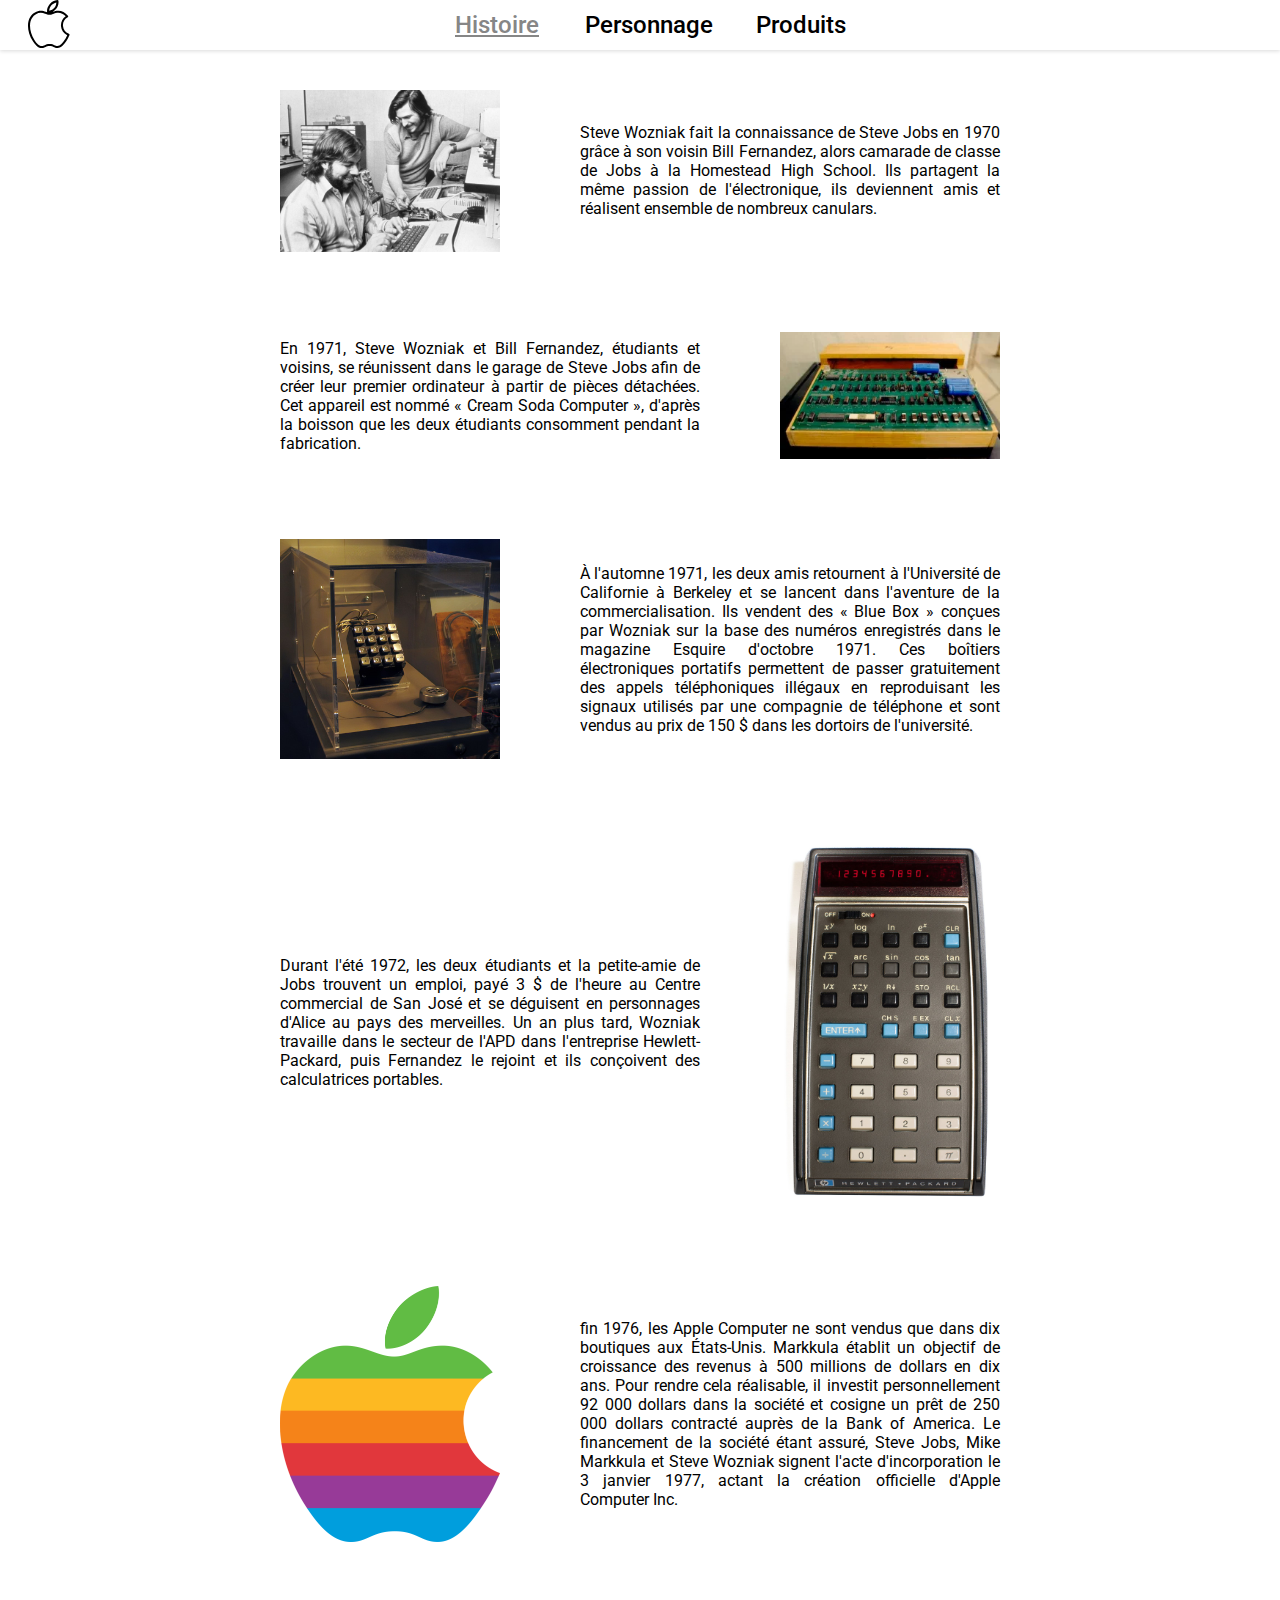
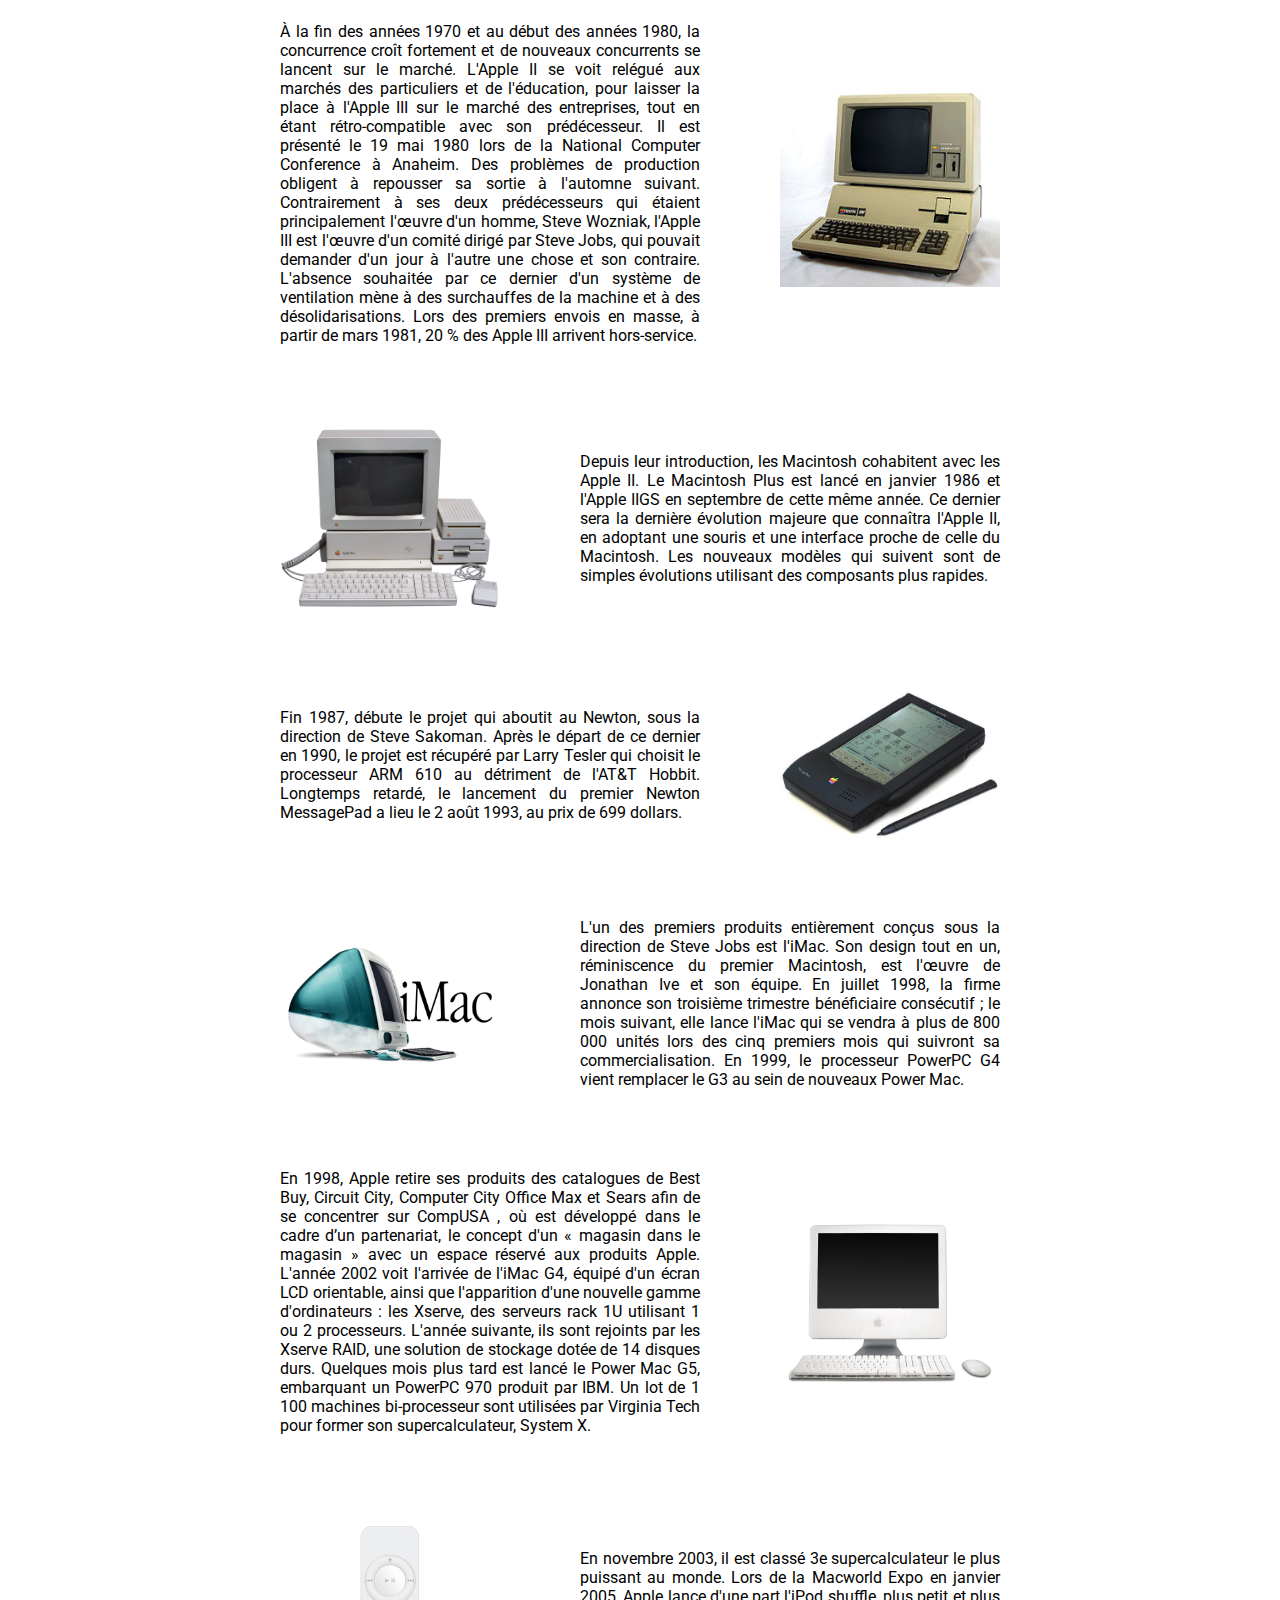
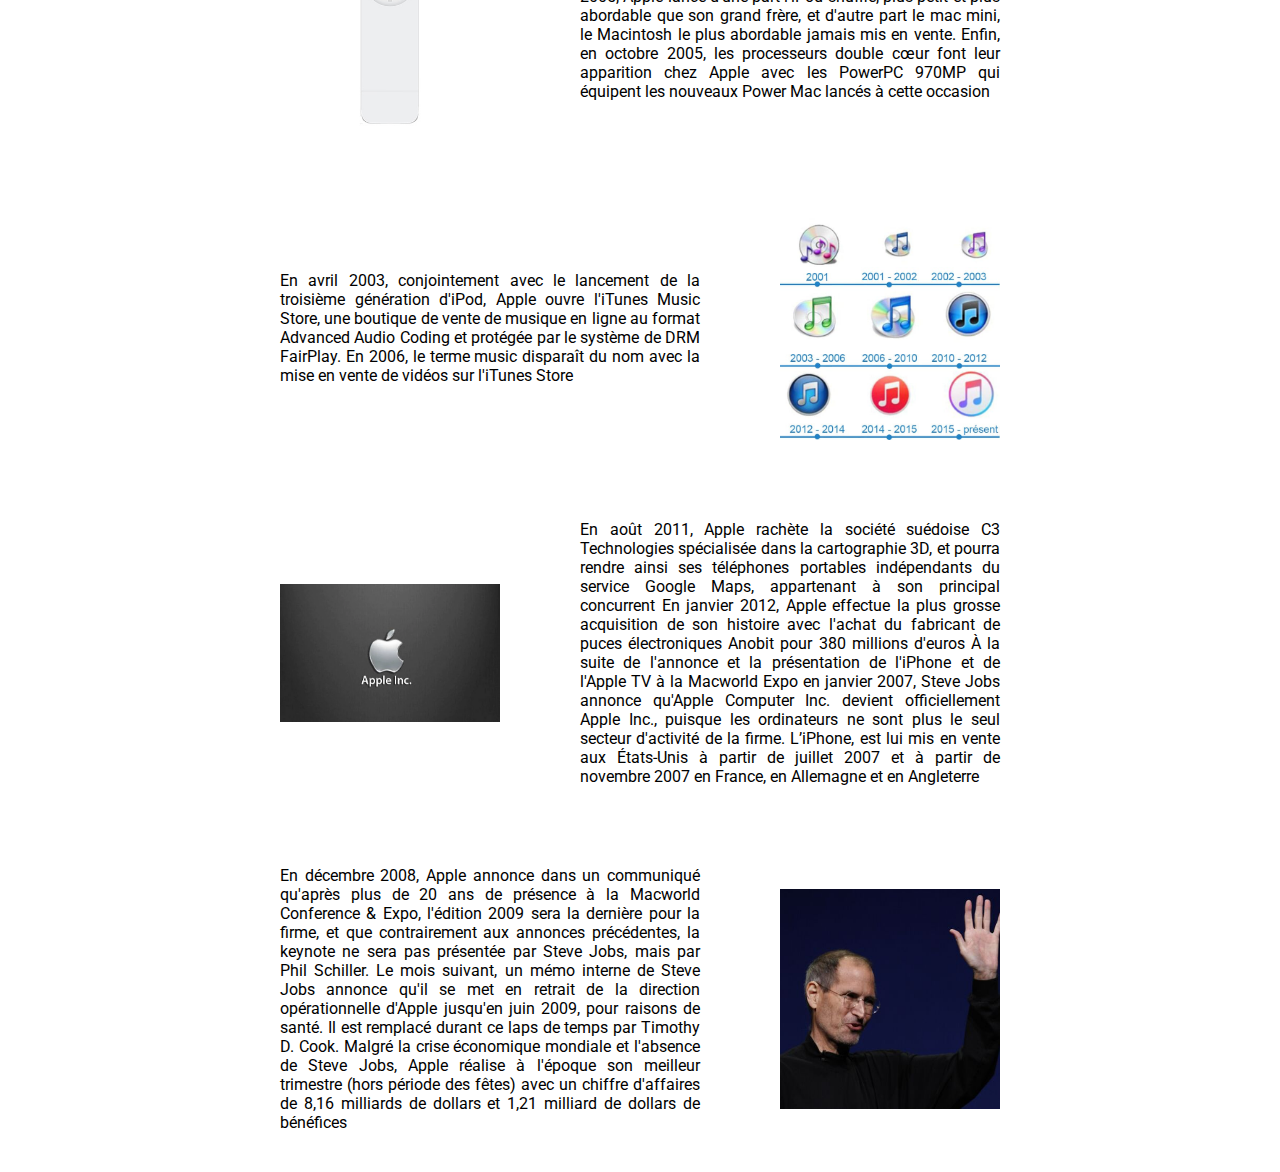
<file: HTML/histoire.html>
<!DOCTYPE html>
<html lang="fr">

<head>
	<meta charset="UTF-8">
	<meta http-equiv="X-UA-Compatible" content="IE=edge">
	<meta name="viewport" content="width=device-width, initial-scale=1.0">
	<!--=============== DESCRIPTION ===============-->
	<meta name="description" content="Page web de projet binôme HTML-CSS">
	<!--=============== STYLE ===============-->
	<link rel="stylesheet" href="../CSS/nav.css">
	<link rel="stylesheet" href="../CSS/history.css">
	<title>Website</title>
</head>

<body>
	<header class="header" id="header">
		<nav class="nav container">
			<a href="../index.html" class="logo"><img class="nav__logo" src="../asset/img/svg/icons8-mac-os-50.svg" alt="logo apple">

				<img src="../asset/img/png/Apple_Black/icons8-mac-os-48.png" class="nav__logo2" alt="logo apple 2"></a>

			<!--<div class="nav__language">
					<a href="./en/main-en.html" class="nav__EN active-lang">EN</a>
					<i class="uil uil-minus nav__separation"></i>
					<a href="./fr/main-fr.html" class="nav__FR">FR</a>
				</div>-->

		</nav>
		<nav class="nav__menu" id="nav-menu">
			<ul class="nav__list grid">

				<li class="nav__item">
					<a href="./histoire.html" class="nav__link history__link">
						Histoire
					</a>
				</li>

				<li class="nav__item">
					<a href="./personnages.html" class="nav__link perso__link">
						Personnage
					</a>
				</li>

				<li class="nav__item">
					<a href="./produits.html" class="nav__link products__link">
						Produits
					</a>
				</li>

			</ul>
		</nav>
		<div class="empty">

		</div>
	</header>
	<main class="main" id="main">

		<section class="main-1">
			<img src="../asset/img/jpg/wozniak-jobs.webp" alt="Photo des debut de Steve Wozniak et Steve Jobs">
			<p>Steve Wozniak fait la connaissance de Steve Jobs en 1970 grâce à son voisin Bill Fernandez, alors
				camarade de classe de Jobs à la Homestead High School. Ils partagent la même passion de l'électronique,
				ils deviennent amis et réalisent ensemble de nombreux canulars.</p>
		</section>

		<section class="main-2">
			<img src="../asset/img/jpg/Cream_Soda_Computer.webp" alt="Machine Cream Soda Computeur">
			<p> En 1971, Steve Wozniak et Bill Fernandez, étudiants et voisins, se réunissent dans le garage de Steve
				Jobs afin de créer leur premier ordinateur à partir de pièces détachées.
				Cet appareil est nommé « Cream Soda Computer », d'après la boisson que les deux étudiants consomment
				pendant la fabrication. </p>
		</section>

		<section class="main-1">
			<img src="../asset/img/jpg/blue_box-2.jpg" alt="Machine BlueBox">
			<p> À l'automne 1971, les deux amis retournent à l'Université de Californie à Berkeley et se lancent dans
				l'aventure de la commercialisation.
				Ils vendent des « Blue Box » conçues par Wozniak sur la base des numéros enregistrés dans le magazine
				Esquire d'octobre 1971.
				Ces boîtiers électroniques portatifs permettent de passer gratuitement des appels téléphoniques illégaux
				en reproduisant les signaux utilisés par une compagnie de téléphone
				et sont vendus au prix de 150 $ dans les dortoirs de l'université.</p>

		</section>

		<section class="main-2">
			<img src="../asset/img/jpg/HP-35_Red_Dot.jpg" alt="Calculatrice Hewlett-Packard (HP) de 1972">
			<p> Durant l'été 1972, les deux étudiants et la petite-amie de Jobs trouvent un emploi,
				payé 3 $ de l'heure au Centre commercial de San José et se déguisent en personnages d'Alice au pays des
				merveilles. Un an plus tard,
				Wozniak travaille dans le secteur de l'APD dans l'entreprise Hewlett-Packard, puis Fernandez le rejoint
				et ils conçoivent des calculatrices portables. </p>
		</section>

		<section class="main-1">
			<img src="../asset/img/png/Apple_Computer_Logo_rainbow.svg.png" alt="Logo Apple de 1977, Apple Rainbow">
			<p> fin 1976, les Apple Computer ne sont vendus que dans dix boutiques aux États-Unis.
				Markkula établit un objectif de croissance des revenus à 500 millions de dollars en dix ans.
				Pour rendre cela réalisable, il investit personnellement 92 000 dollars dans la société et cosigne un
				prêt de 250 000 dollars contracté auprès de la Bank of America.
				Le financement de la société étant assuré, Steve Jobs, Mike Markkula et Steve Wozniak signent l'acte
				d'incorporation le 3 janvier 1977,
				actant la création officielle d'Apple Computer Inc.</p>
		</section>

		<section class="main-2">
			<img src="../asset/img/jpg/260px-Apple3.jpg" alt="Ordinateur Apple 3">
			<p> À la fin des années 1970 et au début des années 1980, la concurrence croît fortement et de nouveaux
				concurrents se lancent sur le marché.
				L'Apple II se voit relégué aux marchés des particuliers et de l'éducation, pour laisser la place à
				l'Apple III sur le marché des entreprises, tout en étant rétro-compatible avec son prédécesseur.
				Il est présenté le 19 mai 1980 lors de la National Computer Conference à Anaheim. Des problèmes de
				production obligent à repousser sa sortie à l'automne suivant. Contrairement à ses deux prédécesseurs
				qui étaient principalement l'œuvre d'un homme, Steve Wozniak, l'Apple III est l'œuvre d'un comité dirigé
				par Steve Jobs, qui pouvait demander d'un jour à l'autre une chose et son contraire.
				L'absence souhaitée par ce dernier d'un système de ventilation mène à des surchauffes de la machine et à
				des désolidarisations. Lors des premiers envois en masse, à partir de mars 1981, 20 % des Apple III
				arrivent hors-service. </p>
		</section>

		<section class="main-1">
			<img src="../asset/img/jpg/Apple-IIGS-Woz-edition2.webp"
				alt="L'Apple IIGS, derniere evolution de l'Apple 2">
			<p> Depuis leur introduction, les Macintosh cohabitent avec les Apple II. Le Macintosh Plus est lancé en
				janvier 1986 et l'Apple IIGS en septembre de cette même année.
				Ce dernier sera la dernière évolution majeure que connaîtra l'Apple II, en adoptant une souris et une
				interface proche de celle du Macintosh.
				Les nouveaux modèles qui suivent sont de simples évolutions utilisant des composants plus rapides. </p>
		</section>

		<section class="main-2">
			<img src="../asset/img/jpg/Apple-Newton.jpg" alt="Photo Newton MessagePad ">
			<p> Fin 1987, débute le projet qui aboutit au Newton, sous la direction de Steve Sakoman.
				Après le départ de ce dernier en 1990, le projet est récupéré par Larry Tesler qui choisit le processeur
				ARM 610 au détriment de l'AT&T Hobbit.
				Longtemps retardé, le lancement du premier Newton MessagePad a lieu le 2 août 1993, au prix de 699
				dollars. </p>
		</section>

		<section class="main-1">
			<img src="../asset/img/jpg/maxresdefault.jpg" alt="Premier iMac">
			<p> L'un des premiers produits entièrement conçus sous la direction de Steve Jobs est l'iMac.
				Son design tout en un, réminiscence du premier Macintosh, est l'œuvre de Jonathan Ive et son équipe. En
				juillet 1998,
				la firme annonce son troisième trimestre bénéficiaire consécutif ; le mois suivant,
				elle lance l'iMac qui se vendra à plus de 800 000 unités lors des cinq premiers mois qui suivront sa
				commercialisation.
				En 1999, le processeur PowerPC G4 vient remplacer le G3 au sein de nouveaux Power Mac. </p>
		</section>

		<section class="main-2">
			<img src="../asset/img/jpg/IMac_G5_Rev._A_front.jpg" alt="PPhoto de l'iMac G5">
			<p> En 1998, Apple retire ses produits des catalogues de Best Buy, Circuit City, Computer City Office Max et
				Sears afin de se concentrer sur CompUSA ,
				où est développé dans le cadre d’un partenariat, le concept d'un « magasin dans le magasin » avec un
				espace réservé aux produits Apple.
				L'année 2002 voit l'arrivée de l'iMac G4, équipé d'un écran LCD orientable, ainsi que l'apparition d'une
				nouvelle gamme d'ordinateurs :
				les Xserve, des serveurs rack 1U utilisant 1 ou 2 processeurs.
				L'année suivante, ils sont rejoints par les Xserve RAID, une solution de stockage dotée de 14 disques
				durs. Quelques mois plus tard est lancé le Power Mac G5, embarquant un PowerPC 970 produit par IBM. Un
				lot de 1 100 machines bi-processeur sont utilisées par Virginia Tech pour former son supercalculateur,
				System X. </p>
		</section>

		<section class="main-1">
			<img src="../asset/img/jpg/ipod-shuffle-1st-gen.jpg"
				alt="Photo du premier lecteur musique de Apple, le iPod shuffle">
			<p> En novembre 2003, il est classé 3e supercalculateur le plus puissant au monde. Lors de la Macworld Expo
				en janvier 2005,
				Apple lance d'une part l'iPod shuffle, plus petit et plus abordable que son grand frère, et d'autre part
				le mac mini, le Macintosh le plus abordable jamais mis en vente.
				Enfin, en octobre 2005, les processeurs double cœur font leur apparition chez Apple avec les PowerPC
				970MP qui équipent les nouveaux Power Mac lancés à cette occasion </p>
		</section>

		<section class="main-2">
			<img src="../asset/img/jpg/Itunes-Logo-histoire.jpg" alt="logo historique de Itunes Music">
			<p> En avril 2003, conjointement avec le lancement de la troisième génération d'iPod, Apple ouvre l'iTunes
				Music Store,
				une boutique de vente de musique en ligne au format Advanced Audio Coding et protégée par le système de
				DRM FairPlay.
				En 2006, le terme music disparaît du nom avec la mise en vente de vidéos sur l'iTunes Store </p>
		</section>

		<section class="main-1">
			<img src="../asset/img/jpg/apple_647_040116105516.webp" alt="Apple Computer Inc. devient Apple Inc.">
			<p> En août 2011, Apple rachète la société suédoise C3 Technologies spécialisée dans la cartographie 3D,
				et pourra rendre ainsi ses téléphones portables indépendants du service Google Maps, appartenant à son
				principal concurrent
				En janvier 2012, Apple effectue la plus grosse acquisition de son histoire avec l'achat du fabricant de
				puces électroniques Anobit pour 380 millions d'euros
				À la suite de l'annonce et la présentation de l'iPhone et de l'Apple TV à la Macworld Expo en janvier
				2007,
				Steve Jobs annonce qu'Apple Computer Inc. devient officiellement Apple Inc., puisque les ordinateurs ne
				sont plus le seul secteur d'activité de la firme.
				L’iPhone, est lui mis en vente aux États-Unis à partir de juillet 2007 et à partir de novembre 2007 en
				France, en Allemagne et en Angleterre </p>
		</section>

		<section class="main-2">
			<img src="../asset/img/jpg/steve-jobs-demissionne-d-apple.jpg" alt="Aurevoir Steve Jobs">
			<p> En décembre 2008, Apple annonce dans un communiqué qu'après plus de 20 ans de présence à la Macworld
				Conference & Expo,
				l'édition 2009 sera la dernière pour la firme, et que contrairement aux annonces précédentes, la keynote
				ne
				sera pas présentée par Steve Jobs, mais par Phil Schiller.
				Le mois suivant, un mémo interne de Steve Jobs annonce qu'il se met en retrait de la direction
				opérationnelle d'Apple jusqu'en juin 2009, pour raisons de santé.
				Il est remplacé durant ce laps de temps par Timothy D. Cook. Malgré la crise économique mondiale et
				l'absence de Steve Jobs,
				Apple réalise à l'époque son meilleur trimestre (hors période des fêtes) avec un chiffre d'affaires de
				8,16
				milliards de dollars
				et 1,21 milliard de dollars de bénéfices </p>
		</section>

	</main>
</body>

</html>
</file>
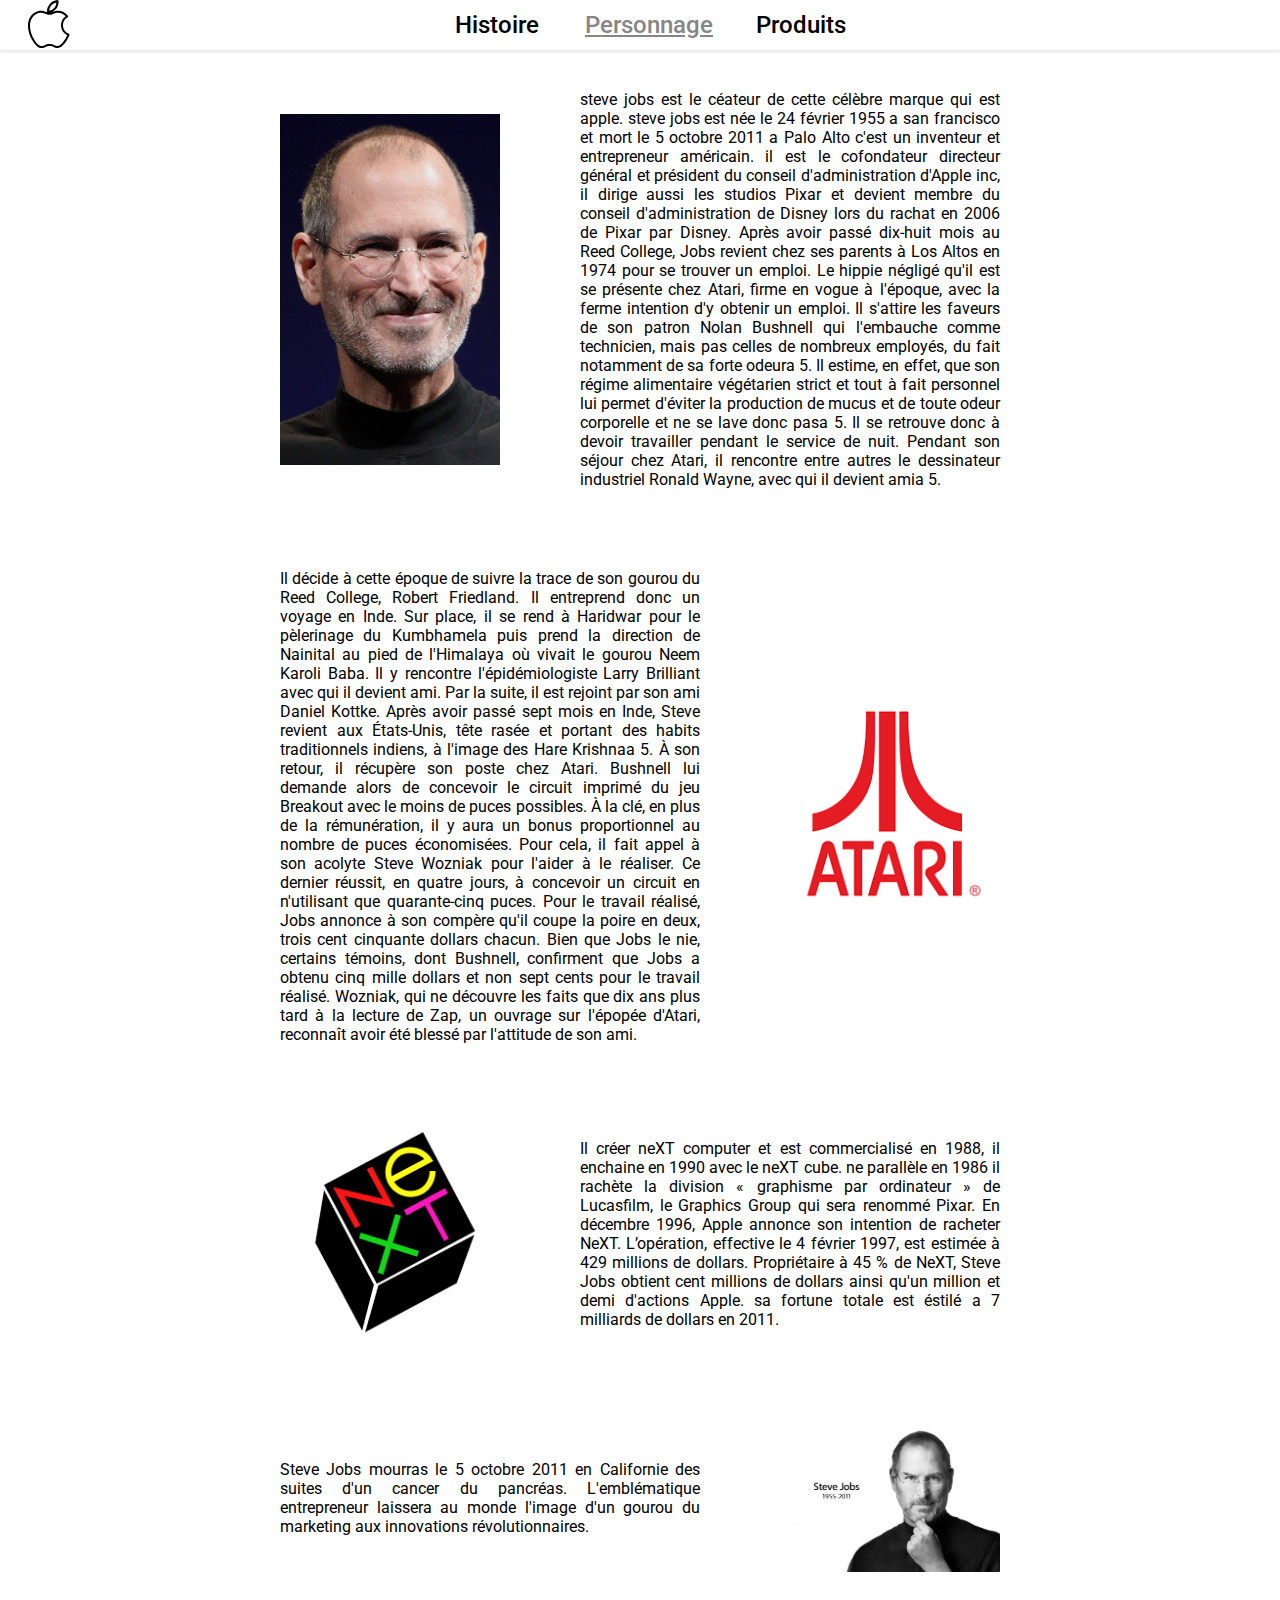
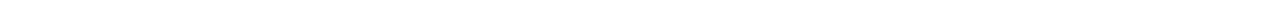
<file: HTML/personnages.html>
<!DOCTYPE html>
<html lang="fr">

<head>
	<meta charset="UTF-8">
	<meta http-equiv="X-UA-Compatible" content="IE=edge">
	<meta name="viewport" content="width=device-width, initial-scale=1.0">
	<!--=============== DESCRIPTION ===============-->
	<meta name="description" content="Page web de projet binôme HTML-CSS">
	<!--=============== STYLE ===============-->
	<link rel="stylesheet" href="../CSS/nav.css">
	<link rel="stylesheet" href="../CSS/perso.css">
	<title>Website</title>
</head>

<body>
	<header class="header" id="header">
		<nav class="nav container">
			<a href="../index.html" class="logo"><img class="nav__logo" src="../asset/img/svg/icons8-mac-os-50.svg"alt="logo apple" srcset="">

				<img src="../asset/img/png/Apple_Black/icons8-mac-os-48.png" class="nav__logo2" alt="logo apple 2"></a>

			<!--<div class="nav__language">
					<a href="./en/main-en.html" class="nav__EN active-lang">EN</a>
					<i class="uil uil-minus nav__separation"></i>
					<a href="./fr/main-fr.html" class="nav__FR">FR</a>
				</div>-->

		</nav>
		<nav class="nav__menu" id="nav-menu">
			<ul class="nav__list grid">

				<li class="nav__item">
					<a href="./histoire.html" class="nav__link history__link">
						Histoire
					</a>
				</li>

				<li class="nav__item">
					<a href="./personnages.html" class="nav__link perso__link">
						Personnage
					</a>
				</li>

				<li class="nav__item">
					<a href="./produits.html" class="nav__link products__link">
						Produits
					</a>
				</li>

			</ul>
		</nav>
		<div class="empty">

		</div>
	</header>
	<main class="main">
		<section class="main-1">
			<img src="../asset/img/jpg/Steve_Jobs_Headshot_2010-CROP2.jpg" alt="Portrait Steve Jobs">
			<p>
				steve jobs est le céateur de cette célèbre marque qui est apple. steve jobs est née le 24 février 1955 a
				san
				francisco et mort le 5 octobre 2011 a Palo Alto
				c'est un inventeur et entrepreneur américain. il est le cofondateur directeur général et président du
				conseil d'administration d'Apple inc, il dirige aussi les studios Pixar et devient membre du conseil
				d'administration de Disney lors du rachat en 2006 de Pixar par Disney.
				Après avoir passé dix-huit mois au Reed College, Jobs revient chez ses parents à Los Altos en 1974 pour
				se
				trouver un emploi. Le hippie négligé qu'il est se présente chez Atari, firme en vogue à l'époque, avec
				la
				ferme intention d'y obtenir un emploi. Il s'attire les faveurs de son patron Nolan Bushnell qui
				l'embauche
				comme technicien, mais pas celles de nombreux employés, du fait notamment de sa forte odeura 5. Il
				estime,
				en effet, que son régime alimentaire végétarien strict et tout à fait personnel lui permet d'éviter la
				production de mucus et de toute odeur corporelle et ne se lave donc pasa 5. Il se retrouve donc à devoir
				travailler pendant le service de nuit. Pendant son séjour chez Atari, il rencontre entre autres le
				dessinateur industriel Ronald Wayne, avec qui il devient amia 5.
			</p>
		</section>

		<section class="main-2">
			<img src="../asset/img/png/images.png" alt="logo Atari">
			<p>
				Il décide à cette époque de suivre la trace de son gourou du Reed College, Robert Friedland. Il
				entreprend
				donc un voyage en Inde. Sur place, il se rend à Haridwar pour le pèlerinage du Kumbhamela puis prend la
				direction de Nainital au pied de l'Himalaya où vivait le gourou Neem Karoli Baba. Il y rencontre
				l'épidémiologiste Larry Brilliant avec qui il devient ami. Par la suite, il est rejoint par son ami
				Daniel
				Kottke. Après avoir passé sept mois en Inde, Steve revient aux États-Unis, tête rasée et portant des
				habits
				traditionnels indiens, à l'image des Hare Krishnaa 5. À son retour, il récupère son poste chez Atari.
				Bushnell lui demande alors de concevoir le circuit imprimé du jeu Breakout avec le moins de puces
				possibles.
				À la clé, en plus de la rémunération, il y aura un bonus proportionnel au nombre de puces économisées.
				Pour
				cela, il fait appel à son acolyte Steve Wozniak pour l'aider à le réaliser. Ce dernier réussit, en
				quatre
				jours, à concevoir un circuit en n'utilisant que quarante-cinq puces. Pour le travail réalisé, Jobs
				annonce
				à son compère qu'il coupe la poire en deux, trois cent cinquante dollars chacun. Bien que Jobs le nie,
				certains témoins, dont Bushnell, confirment que Jobs a obtenu cinq mille dollars et non sept cents pour
				le
				travail réalisé. Wozniak, qui ne découvre les faits que dix ans plus tard à la lecture de Zap, un
				ouvrage
				sur l'épopée d'Atari, reconnaît avoir été blessé par l'attitude de son ami.
			</p>
		</section>

		<section class="main-1">
			<img src="../asset/img/png/téléchargé.png" alt="Logo neXT, societe cree par Steve Jobs">
			<p>
				Il créer neXT computer et est commercialisé en 1988, il enchaine en 1990 avec le neXT cube. ne
				parallèle en 1986 il rachète la division « graphisme par ordinateur » de Lucasfilm, le Graphics Group
				qui
				sera renommé Pixar.
				En décembre 1996, Apple annonce son intention de racheter NeXT. L’opération, effective le 4 février
				1997,
				est estimée à 429 millions de dollars. Propriétaire à 45 % de NeXT, Steve Jobs obtient cent millions de
				dollars ainsi qu'un million et demi d'actions Apple.
				sa fortune totale est éstilé a 7 milliards de dollars en 2011.
			</p>
		</section>

		<section class="main-2">
			<img src="../asset/img/jpg/AVT_Steve-Jobs_8163.webp" alt="Portrait Steve Jobs">
			<p>
				Steve Jobs mourras le 5 octobre 2011 en Californie des suites d'un cancer du pancréas. L'emblématique
				entrepreneur laissera au monde l'image d'un gourou du marketing aux innovations révolutionnaires.
			</p>
		</section>
	</main>
</body>

</html>
</file>
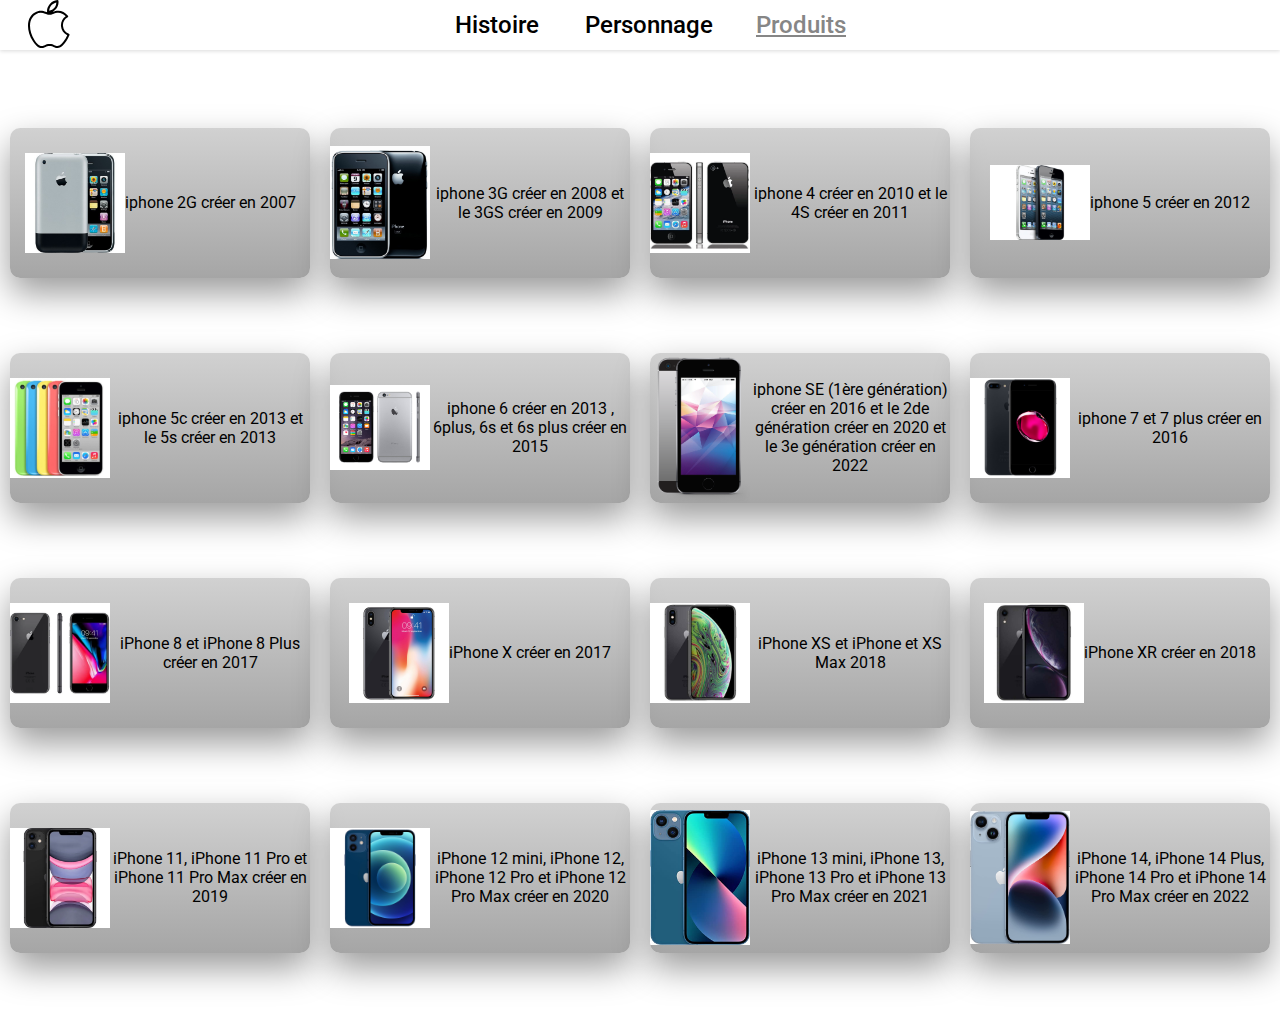
<file: HTML/produits.html>
<!DOCTYPE html>
<html lang="en">

<head>
	<meta charset="UTF-8">
	<meta http-equiv="X-UA-Compatible" content="IE=edge">
	<meta name="viewport" content="width=device-width, initial-scale=1.0">
	<!--=============== DESCRIPTION ===============-->
	<meta name="description" content="Page web de projet binôme HTML-CSS">
	<!--=============== STYLE ===============-->
	<link rel="stylesheet" href="../CSS/nav.css">
	<link rel="stylesheet" href="../CSS/products.css">
	<title>Website</title>
</head>

<body>
	<header class="header" id="header">
		<nav class="nav container">
			<a href="../index.html" class="logo"><img class="nav__logo" src="../asset/img/svg/icons8-mac-os-50.svg" alt="" srcset="">

				<img src="../asset/img/png/Apple_Black/icons8-mac-os-48.png" class="nav__logo2"></a>

			<!--<div class="nav__language">
					<a href="./en/main-en.html" class="nav__EN active-lang">EN</a>
					<i class="uil uil-minus nav__separation"></i>
					<a href="./fr/main-fr.html" class="nav__FR">FR</a>
				</div>-->

		</nav>
		<nav class="nav__menu" id="nav-menu">
			<ul class="nav__list grid">

				<li class="nav__item">
					<a href="./histoire.html" class="nav__link history__link">
						Histoire
					</a>
				</li>

				<li class="nav__item">
					<a href="./personnages.html" class="nav__link perso__link">
						Personnage
					</a>
				</li>

				<li class="nav__item">
					<a href="./produits.html" class="nav__link products__link">
						Produits
					</a>
				</li>

			</ul>
		</nav>
		<div class="empty">

		</div>
	</header>
	<main class="main" id="main">

		<section class="product">

			<p class="content"><img src="../asset/img/jpg/2g.jpg" alt="Photo de L'iPhone 2G"> iphone 2G créer en 2007
			</p>
		</section>
		<section class="product">

			<p class="content"><img src="../asset/img/jpg/iphone-3g.jpg" alt="Photo de L'iPhone 3G"> iphone 3G créer en
				2008 et le 3GS créer en 2009 </p>
		</section>
		<section class="product">

			<p class="content"><img src="../asset/img/jpg/apple-iphone-4s-16go-noir.webp" alt="Photo de L'iPhone 4">
				iphone 4 créer en 2010 et le 4S créer en 2011 </p>
		</section>
		<section class="product">

			<p class="content"><img src="../asset/img/jpg/apple-iphone-5s_.jpg" alt="Photo de L'iPhone 5"> iphone 5
				créer en 2012 </p>
		</section>
		<section class="product">

			<p class="content"> <img src="../asset/img/jpg/apple-iphone-5c_.jpg" alt="Photo de L'iPhone 5C"> iphone 5c
				créer en 2013 et le 5s créer en 2013 </p>
		</section>
		<section class="product">

			<p class="content"> <img src="../asset/img/png/SP705-iphone_6-mul.png" alt="Photo de L'iPhone 6 Plus">
				iphone 6 créer en 2013 , 6plus, 6s et 6s plus créer en 2015 </p>
		</section>
		<section class="product">

			<p class="content"> <img src="../asset/img/jpg/iphone-se-1558951275.jpg" alt="Photo de L'iPhone SE"> iphone
				SE (1ère génération) créer en 2016 et le 2de génération créer en 2020 et le 3e génération créer en 2022
			</p>
		</section>
		<section class="product">

			<p class="content"> <img src="../asset/img/jpg/iphone-7-plus-128-go-noir.jpg"
					alt="Photo de L'iPhone 7 Plus"> iphone 7 et 7 plus créer en 2016 </p>
		</section>
		<section class="product">

			<p class="content"> <img src="../asset/img/jpg/apple-iphone-8-64go-gris-sideral-reconditionne.webp"
					alt="Photo de L'iPhone 8"> iPhone 8 et iPhone 8 Plus créer en 2017 </p>
		</section>
		<section class="product">

			<p class="content"> <img src="../asset/img/jpg/36833_4776bbd6-9959-4ea1-85e1-3214d47d481f.jpg"
					alt="Photo de L'iPhone X"> iPhone X créer en 2017 </p>
		</section>
		<section class="product">

			<p class="content"> <img src="../asset/img/jpg/iphone-xs-64-go-gris-sideral.jpg" alt="Photo de L'iPhone XS">
				iPhone XS et iPhone et XS Max 2018 </p>
		</section>
		<section class="product">

			<p class="content"><img src="../asset/img/jpg/iphone-xr-64-go-noir.jpg" alt="Photo de L'iPhone XR"> iPhone
				XR créer en 2018 </p>
		</section>
		<section class="product">

			<p class="content"> <img src="../asset/img/jpg/apple-iphone-11-64-go-noir-reconditionne-tres.webp"
					alt="Photo de L'iPhone 11"> iPhone 11, iPhone 11 Pro et iPhone 11 Pro Max créer en 2019</p>
		</section>
		<section class="product">

			<p class="content"> <img src="../asset/img/jpg/iphone_12.jpg" alt="Photo de L'iPhone 12"> iPhone 12 mini,
				iPhone 12, iPhone 12 Pro et iPhone 12 Pro Max créer en 2020 </p>
		</section>
		<section class="product">

			<p class="content"> <img src="../asset/img/jpg/iphone_13.jpg" alt="Photo de L'iPhone 13"> iPhone 13 mini,
				iPhone 13, iPhone 13 Pro et iPhone 13 Pro Max créer en 2021 </p>
		</section>
		<section class="product">

			<p class="content"> <img src="../asset/img/jpg/iphone_14.jpg" alt="Photo de L'iPhone 14"> iPhone 14, iPhone
				14 Plus, iPhone 14 Pro et iPhone 14 Pro Max créer en 2022 </p>
		</section>

	</main>
</body>

</html>
</file>
<file: CSS/nav.css>
::-webkit-scrollbar {
	display: none;
}

* {
	box-sizing: border-box;
	margin: 0;
	padding: 0;
}

html {
	margin: 0;
	padding: 0;

}

body {
	font-family: var(--body-font);
	margin: 0;
	overflow: hidden;
	box-sizing: content-box;
}

ul {
	list-style-type: none;
}

a {
	text-decoration: none;
	color: black;
}

img {
	max-width: 100%;
	height: auto;
	transition: .3s;

}

main {
	height: 100vh;
}

/*Bar Nav*/
.header {
	width: 100%;
	display: flex;
	flex-direction: row;
	justify-content: space-between;
	align-items: center;
	position: sticky;
	box-shadow: 0 1px 4px rgba(0, 0, 0, .15);
	background-color: white;
}

.nav {
	display: grid;
	align-items: center;
}

.logo {
	transform: translateX(1.5rem);
}

.logo:hover .nav__logo2 {
	display: block;
	transition: 3s;

}

.logo:hover .nav__logo {
	display: none;
	transition: 3s;

}

.logo .nav__logo2 {
	display: none;
	height: 50px;
	transition: 3s;

}

.logo .nav__logo {
	display: block;
	height: 50px;
	transition: 3s;

}


.nav__list {
	grid-template-columns: repeat(3, 1fr);
	gap: 2rem;
	padding: 0;
}

.grid {
	display: grid;
	gap: 1.5rem;
}


.nav__item {
	justify-self: center;
	font-weight: var(--font-medium);
	font-size: var(--h1-font-size);
}

.empty {
	width: 2.5%;

}

/*----------------*/
</file>
<file: CSS/history.css>
@import url('https://fonts.googleapis.com/css2?family=Montserrat:wght@300;400;500;600&display=swap');
@import url('https://fonts.googleapis.com/css2?family=Roboto:wght@400;500&display=swap');

/*=============== VARIABLES CSS ===============*/
:root {
	--header-height: 4rem;


	/*========== Colors ==========*/
	/* Change favorite color */
	/*--hue-color: 234; /*purple 250 - green 142 - blue 230 - pink 340*/

	/* HSL color mode */
	/*--first-color			: hsl(var(--hue-color), 69%, 61%);
	--first-color-second	: hsl(var(--hue-color), 69%, 61%);
	--first-color-alt		: hsl(var(--hue-color), 57%, 53%);
	--first-color-lighter	: hsl(var(--hue-color), 92%, 85%); 
	--title-color			: hsl(var(--hue-color), 8%, 15%);
	--text-color			: hsl(var(--hue-color), 8%, 45%);
	--text-color-light		: hsl(var(--hue-color), 8%, 65%);
	--input-color			: hsl(var(--hue-color), 70%, 96%);
	--body-color			: hsl(var(--hue-color), 60%, 99%);
	--container-color		: #FFF;
	--scroll-bar-color		: hsl(var(--hue-color), 12%, 90%);
	--scroll-thumb-color	: hsl(var(--hue-color), 12%, 80%);

	/*========== Font and typography ==========*/

	--body-font: 'Roboto', sans-serif;

	/* .5rem = 8px, 1rem = 16px, 1.5rem = 24px... */
	--big-font-size: 2rem;
	--h1-font-size: 1.5rem;
	--h2-font-size: 1.25rem;
	--h3-font-size: 1.125rem;
	--normal-font-size: .938rem;
	--small-font-size: .813rem;
	--smaller-font-size: .75rem;

	/*========== Font weight ==========*/
	--font-light: 300;
	--font-regular: 400;
	--font-medium: 500;
	--font-semi-bold: 600;

	/*========== Margenes Bottom ==========*/
	/* .25rem = 4px, .5rem = 8px, .75rem = 12px ... */
	--mb-0-25: .25rem;
	--mb-0-5: .5rem;
	--mb-0-75: .75rem;
	--mb-1: 1rem;
	--mb-1-5: 1.5rem;
	--mb-2: 2rem;
	--mb-2-5: 2.5rem;
	--mb-3: 3rem;

	/*========== z index ==========*/
	--z-tooltip: 10;
	--z-fixed: 100;
	--z-modal: 1000;
}

.history__link {
	color: rgb(134, 134, 134);
	text-decoration-line: underline;
}

body {
	overflow-y: scroll;
}

main {
	display: flex;
	flex-direction: column;
}

.main-1 {
	display: flex;
	flex-direction: row;
	justify-content: center;
	align-items: center;

}

.main-2 {
	display: flex;
	flex-direction: row-reverse;
	justify-content: center;
	align-items: center;
}

.main-1 img,
.main-2 img {
	width: 300px;
	padding: 40px;

}

.main-1 p,
.main-2 p {
	width: 500px;
	padding: 40px;
	text-align: justify;
}
</file>
<file: CSS/perso.css>
@import url('https://fonts.googleapis.com/css2?family=Montserrat:wght@300;400;500;600&display=swap');
@import url('https://fonts.googleapis.com/css2?family=Roboto:wght@400;500&display=swap');

/*=============== VARIABLES CSS ===============*/
:root {
	--header-height: 4rem;


	/*========== Colors ==========*/
	/* Change favorite color */
	/*--hue-color: 234; /*purple 250 - green 142 - blue 230 - pink 340*/

	/* HSL color mode */
	/*--first-color			: hsl(var(--hue-color), 69%, 61%);
	--first-color-second	: hsl(var(--hue-color), 69%, 61%);
	--first-color-alt		: hsl(var(--hue-color), 57%, 53%);
	--first-color-lighter	: hsl(var(--hue-color), 92%, 85%); 
	--title-color			: hsl(var(--hue-color), 8%, 15%);
	--text-color			: hsl(var(--hue-color), 8%, 45%);
	--text-color-light		: hsl(var(--hue-color), 8%, 65%);
	--input-color			: hsl(var(--hue-color), 70%, 96%);
	--body-color			: hsl(var(--hue-color), 60%, 99%);
	--container-color		: #FFF;
	--scroll-bar-color		: hsl(var(--hue-color), 12%, 90%);
	--scroll-thumb-color	: hsl(var(--hue-color), 12%, 80%);

	/*========== Font and typography ==========*/

	--body-font: 'Roboto', sans-serif;

	/* .5rem = 8px, 1rem = 16px, 1.5rem = 24px... */
	--big-font-size: 2rem;
	--h1-font-size: 1.5rem;
	--h2-font-size: 1.25rem;
	--h3-font-size: 1.125rem;
	--normal-font-size: .938rem;
	--small-font-size: .813rem;
	--smaller-font-size: .75rem;

	/*========== Font weight ==========*/
	--font-light: 300;
	--font-regular: 400;
	--font-medium: 500;
	--font-semi-bold: 600;

	/*========== Margenes Bottom ==========*/
	/* .25rem = 4px, .5rem = 8px, .75rem = 12px ... */
	--mb-0-25: .25rem;
	--mb-0-5: .5rem;
	--mb-0-75: .75rem;
	--mb-1: 1rem;
	--mb-1-5: 1.5rem;
	--mb-2: 2rem;
	--mb-2-5: 2.5rem;
	--mb-3: 3rem;

	/*========== z index ==========*/
	--z-tooltip: 10;
	--z-fixed: 100;
	--z-modal: 1000;
}

.perso__link {
	color: rgb(134, 134, 134);
	text-decoration-line: underline;
}

body {
	overflow-y: scroll;
}

main {
	display: flex;
	flex-direction: column;
}

.main-1 {
	display: flex;
	flex-direction: row;
	justify-content: center;
	align-items: center;

}

.main-2 {
	display: flex;
	flex-direction: row-reverse;
	justify-content: center;
	align-items: center;
}

.main-1 img,
.main-2 img {
	width: 300px;
	padding: 40px;

}

.main-1 p,
.main-2 p {
	width: 500px;
	padding: 40px;
	text-align: justify;
}
</file>
<file: CSS/products.css>
@import url('https://fonts.googleapis.com/css2?family=Montserrat:wght@300;400;500;600&display=swap');
@import url('https://fonts.googleapis.com/css2?family=Roboto:wght@400;500&display=swap');

/*=============== VARIABLES CSS ===============*/
:root {
	--header-height: 4rem;


	/*========== Colors ==========*/
	/* Change favorite color */
	/*--hue-color: 234; /*purple 250 - green 142 - blue 230 - pink 340*/

	/* HSL color mode */
	/*--first-color			: hsl(var(--hue-color), 69%, 61%);
	--first-color-second	: hsl(var(--hue-color), 69%, 61%);
	--first-color-alt		: hsl(var(--hue-color), 57%, 53%);
	--first-color-lighter	: hsl(var(--hue-color), 92%, 85%); 
	--title-color			: hsl(var(--hue-color), 8%, 15%);
	--text-color			: hsl(var(--hue-color), 8%, 45%);
	--text-color-light		: hsl(var(--hue-color), 8%, 65%);
	--input-color			: hsl(var(--hue-color), 70%, 96%);
	--body-color			: hsl(var(--hue-color), 60%, 99%);
	--container-color		: #FFF;
	--scroll-bar-color		: hsl(var(--hue-color), 12%, 90%);
	--scroll-thumb-color	: hsl(var(--hue-color), 12%, 80%);

	/*========== Font and typography ==========*/

	--body-font: 'Roboto', sans-serif;

	/* .5rem = 8px, 1rem = 16px, 1.5rem = 24px... */
	--big-font-size: 2rem;
	--h1-font-size: 1.5rem;
	--h2-font-size: 1.25rem;
	--h3-font-size: 1.125rem;
	--normal-font-size: .938rem;
	--small-font-size: .813rem;
	--smaller-font-size: .75rem;

	/*========== Font weight ==========*/
	--font-light: 300;
	--font-regular: 400;
	--font-medium: 500;
	--font-semi-bold: 600;

	/*========== Margenes Bottom ==========*/
	/* .25rem = 4px, .5rem = 8px, .75rem = 12px ... */
	--mb-0-25: .25rem;
	--mb-0-5: .5rem;
	--mb-0-75: .75rem;
	--mb-1: 1rem;
	--mb-1-5: 1.5rem;
	--mb-2: 2rem;
	--mb-2-5: 2.5rem;
	--mb-3: 3rem;

	/*========== z index ==========*/
	--z-tooltip: 10;
	--z-fixed: 100;
	--z-modal: 1000;
}


.products__link {
	color: rgb(134, 134, 134);
	text-decoration-line: underline;
}

body {
	overflow-y: scroll;
}



main {

	position: relative;
	z-index: 1;
	display: flex;
	justify-content: center;
	align-items: center;
	flex-wrap: wrap;
	margin: 40px 0;

}

.product {
	position: relative;
	background: linear-gradient(rgba(158, 158, 158, 0.473), rgba(143, 143, 143, 0.8));
	box-shadow: 0 15px 35px rgba(0, 0, 0, 0.4);
	width: 300px;
	height: 150px;
	margin: 10px;
	border-radius: 10px;
	overflow: hidden;
	align-items: center;
}

.product p img {
	width: 100px;
}


.content {
	display: flex;
	flex-direction: row;
	align-items: center;
	justify-content: center;
	position: absolute;
	top: 0;
	text-align: center;
	padding: 5% 0;
	opacity: 1;
	width: 300px;
	height: 150px;
	transition: .3s;
}
</file>
